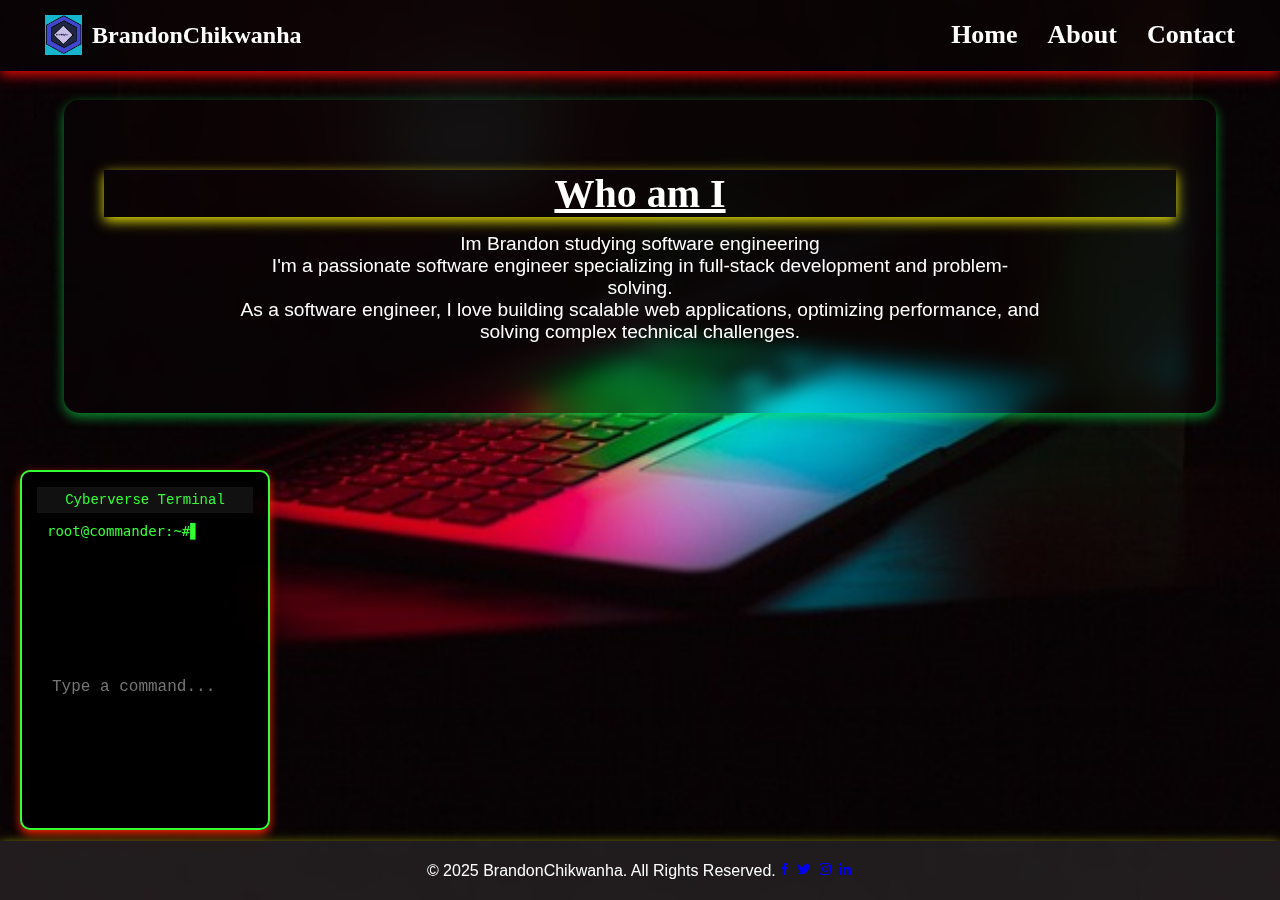
<file: index.html>
<!DOCTYPE html>
<html lang="en">
<head>
    <meta charset="UTF-8">
    <meta name="viewport" content="width=device-width, initial-scale=1.0">
    <title>brandon_chikwanha_portfolio_website</title>
    <link rel="stylesheet"href="index.css">
    <link href="https://unpkg.com/boxicons@2.1.4/css/boxicons.min.css" rel="stylesheet">
</head>
<body >

    <nav>
        <a href="logo.png" class="logo"><img src="logo.png" alt="Logo"> BrandonChikwanha</a>
        <div>
            <a href="index.html">Home</a>
            <a href="about.html">About</a>
            <a href="contact.html">Contact</a>
        </div>
    </nav>

     <div class="terminal-container">
        <div class="terminal-header">Cyberverse Terminal</div>
        <div class="terminal-body">
            <pre id="terminal-output">root@commander:~#</pre>
            <input type="text" id="terminal-input" placeholder="Type a command..." autofocus>
        </div>
    </div>

    <section id="contact">
        <!-- Hero Section -->
    <header class="hero">
        <h1>Who am I</h1>
        <p>Im Brandon studying software engineering</p>
        <p>I'm a passionate software engineer specializing in full-stack development and problem-solving.</p>
        <p>As a software engineer, I love building scalable web applications, optimizing performance, and solving complex technical challenges.</p>
    </header>
            </div>
        </section>
    </section>

    <!-- Footer -->
    <footer>
        <p>&copy; 2025 BrandonChikwanha. All Rights Reserved.</p>
        <div class="footer-social">
            <a href="#"><i class='bx bxl-facebook'></i></a>
            <a href="#"><i class='bx bxl-twitter'></i></a>
            <a href="#"><i class='bx bxl-instagram'></i></a>
            <a href="#"><i class='bx bxl-linkedin'></i></a>
          </div>
    </footer>
    <script src="script.js"></script>
    <script src="terminal.js"></script>
</body>
</html>
</file>
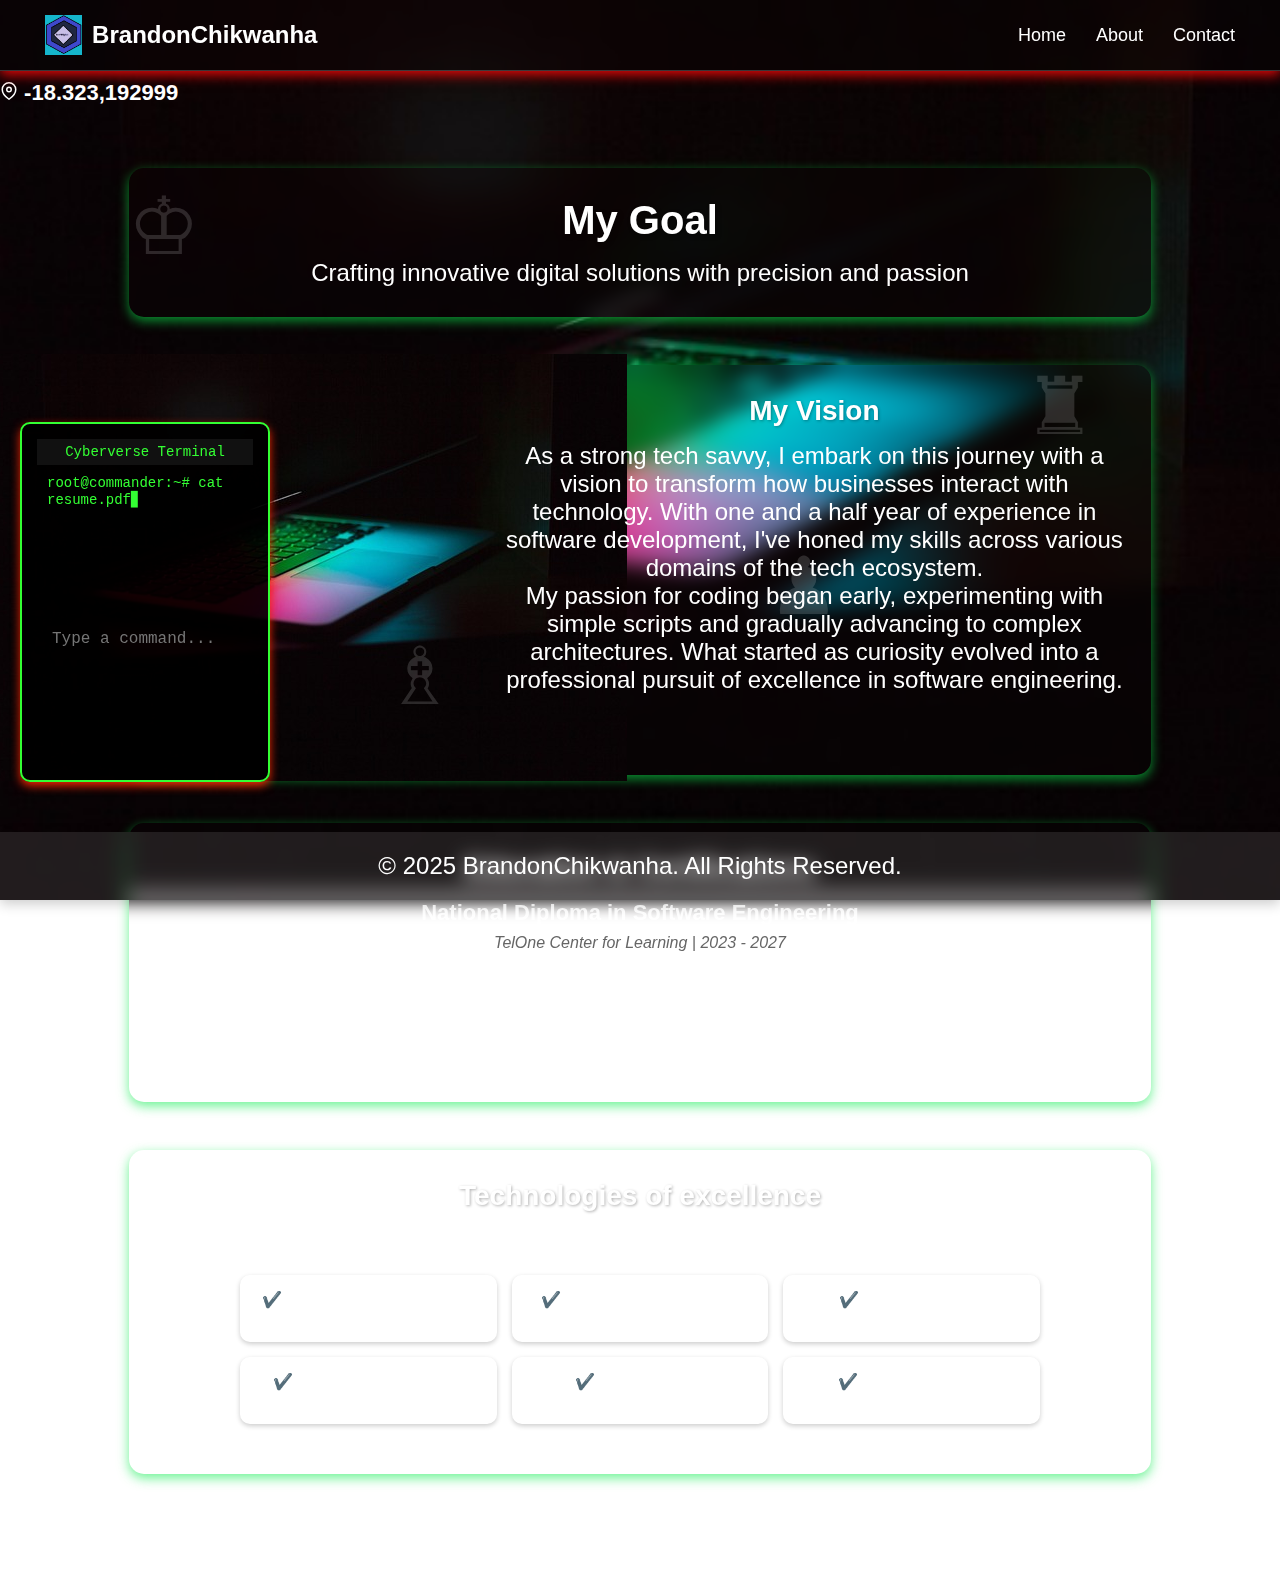
<file: about.html>
<!DOCTYPE html>
<html lang="en">
<head>
    <meta charset="UTF-8">
    <meta name="viewport" content="width=device-width, initial-scale=1.0">
    <title>About - BsoftDigital</title>
    <link rel="stylesheet" href="idex.css">
    <style>
        /* Additional styles for the about page */
        .about-container {
            max-width: 1200px;
            margin: 0 auto;
            padding: 2rem;
        }
        
        .about-hero {
            text-align: center;
            margin-bottom: 3rem;
        }
        
        .about-hero h1 {
            font-size: 2.5rem;
            margin-bottom: 1rem;
        }
        
        .profile-section {
            display: flex;
            flex-wrap: wrap;
            gap: 2rem;
            margin-bottom: 3rem;
        }
        
        .profile-image {
            flex: 1;
            min-width: 300px;
            background-color: #ee2222;
            border-radius: 8px;
            height: 350px;
            display: flex;
            align-items: center;
            justify-content: center;
        }
        
        .profile-info {
            flex: 2;
            min-width: 300px;
        }
        
        .mission-values {
            background-color: #5f3636;
            padding: 2rem;
            border-radius: 8px;
            margin-bottom: 3rem;
        }
        
        .experience-section, .education-section {
            margin-bottom: 3rem;
        }
        
        .experience-item, .education-item {
            margin-bottom: 1.5rem;
            padding-bottom: 1.5rem;
            border-bottom: 1px solid #770707;
        }
        
        .experience-item:last-child, .education-item:last-child {
            border-bottom: none;
        }
        
        .experience-item h3, .education-item h3 {
            margin-bottom: 0.5rem;
        }
        
        .experience-meta, .education-meta {
            color: #666;
            font-style: italic;
            margin-bottom: 1rem;
        }
        
        .terminal-container {
            margin-bottom: 3rem;
        }
    </style>
</head>
<body>
    <nav>
        <a href="index.html" class="logo"><img src="logo.png" alt="Logo"> BrandonChikwanha</a>
        <div>
            <a href="index.html">Home</a>
            <a href="about.html" class="active">About</a>
            <a href="contact.html">Contact</a>
        </div>
    </nav>
    
    <div class="terminal-container">
        <div class="terminal-header">Cyberverse Terminal</div>
        <div class="terminal-body">
            <pre id="terminal-output">root@commander:~# cat resume.pdf</pre>
            <input type="text" id="terminal-input" placeholder="Type a command..." autofocus>
        </div>
    </div>
</div>

<div class="contact-method">
    <h3>
        <svg xmlns="http://www.w3.org/2000/svg" width="18" height="18" viewBox="0 0 24 24" fill="none" stroke="currentColor" stroke-width="2" stroke-linecap="round" stroke-linejoin="round">
            <path d="M21 10c0 7-9 13-9 13s-9-6-9-13a9 9 0 0 1 18 0z"></path>
            <circle cx="12" cy="10" r="3"></circle>
        </svg>
        -18.323,192999
    </h3>
</div>

<div class="contact-method">
    
    <div class="about-container">
        <section class="about-hero">
            <h1>My Goal</h1>
            <p>Crafting innovative digital solutions with precision and passion </p>
        </section>
        
        <section class="profile-section">
            <div class="profile-image">
                <p><img src="8.jpg"></p>
            </div>
            <div class="profile-info">
                <h2>My Vision</h2>
                <p>As a strong tech savvy, I embark on this journey with a vision to transform how businesses interact with technology. With one and a half year of experience in software development, I've honed my skills across various domains of the tech ecosystem.</p>
                <p>My passion for coding began early, experimenting with simple scripts and gradually advancing to complex architectures. What started as curiosity evolved into a professional pursuit of excellence in software engineering.</p>
    
            </div>
        </section>
        
        <section class="education-section">
            <h2>Education & Certifications</h2>
            
            <div class="education-item">
                <h3>National Diploma in Software Engineering</h3>
                <div class="education-meta">TelOne Center for Learning | 2023 - 2027</div>
                <p>Specialized in software engineering with a focus on web technologies and database management.</p>
            </div>
            
            
        </section>
        
        <section class="tools-section">
            <h2>Technologies of excellence</h2>
            <p>Beyond the core technical skills mentioned on the homepage, I'm proficient with:</p>
            <ul class="skill-list">
                <li>✔️ JavaScript (Three js,React js Node.js)</li>
                <li>✔️ Html CSS and Bootstrap</li>
                <li>✔️ Python (Django,)</li>
                <li>✔️ Database Management (SQL, MongoDB)</li>
                <li>✔️ Git and GitHub</li>
                <li>✔️ Windows & Linux </li>
            </ul>
        </section>
    </div>
      <!-- Floating chess pieces -->
      <div class="floating-piece" style="top: 20%; left: 10%;">&#9812;</div> <!-- White King -->
      <div class="floating-piece" style="top: 40%; left: 80%; animation-delay: 2s;">&#9820;</div> <!-- Black Rook -->
      <div class="floating-piece" style="top: 70%; left: 30%; animation-delay: 4s;">&#9815;</div> <!-- White Knight -->
      <div class="floating-piece" style="top: 60%; left: 60%; animation-delay: 1s;">&#9823;</div> <!-- Black Pawn -->
    <!-- Footer -->
    <footer>
        <p>&copy; 2025 BrandonChikwanha. All Rights Reserved.</p>
        <div class="footer-social">
            <a href="#"><i class='bx bxl-facebook'></i></a>
            <a href="#"><i class='bx bxl-twitter'></i></a>
            <a href="#"><i class='bx bxl-instagram'></i></a>
            <a href="#"><i class='bx bxl-linkedin'></i></a>
          </div>
    </footer>
    
    <script src="script.js"></script>
    <script src="terminal.js"></script>
</body>
</html>
</file>
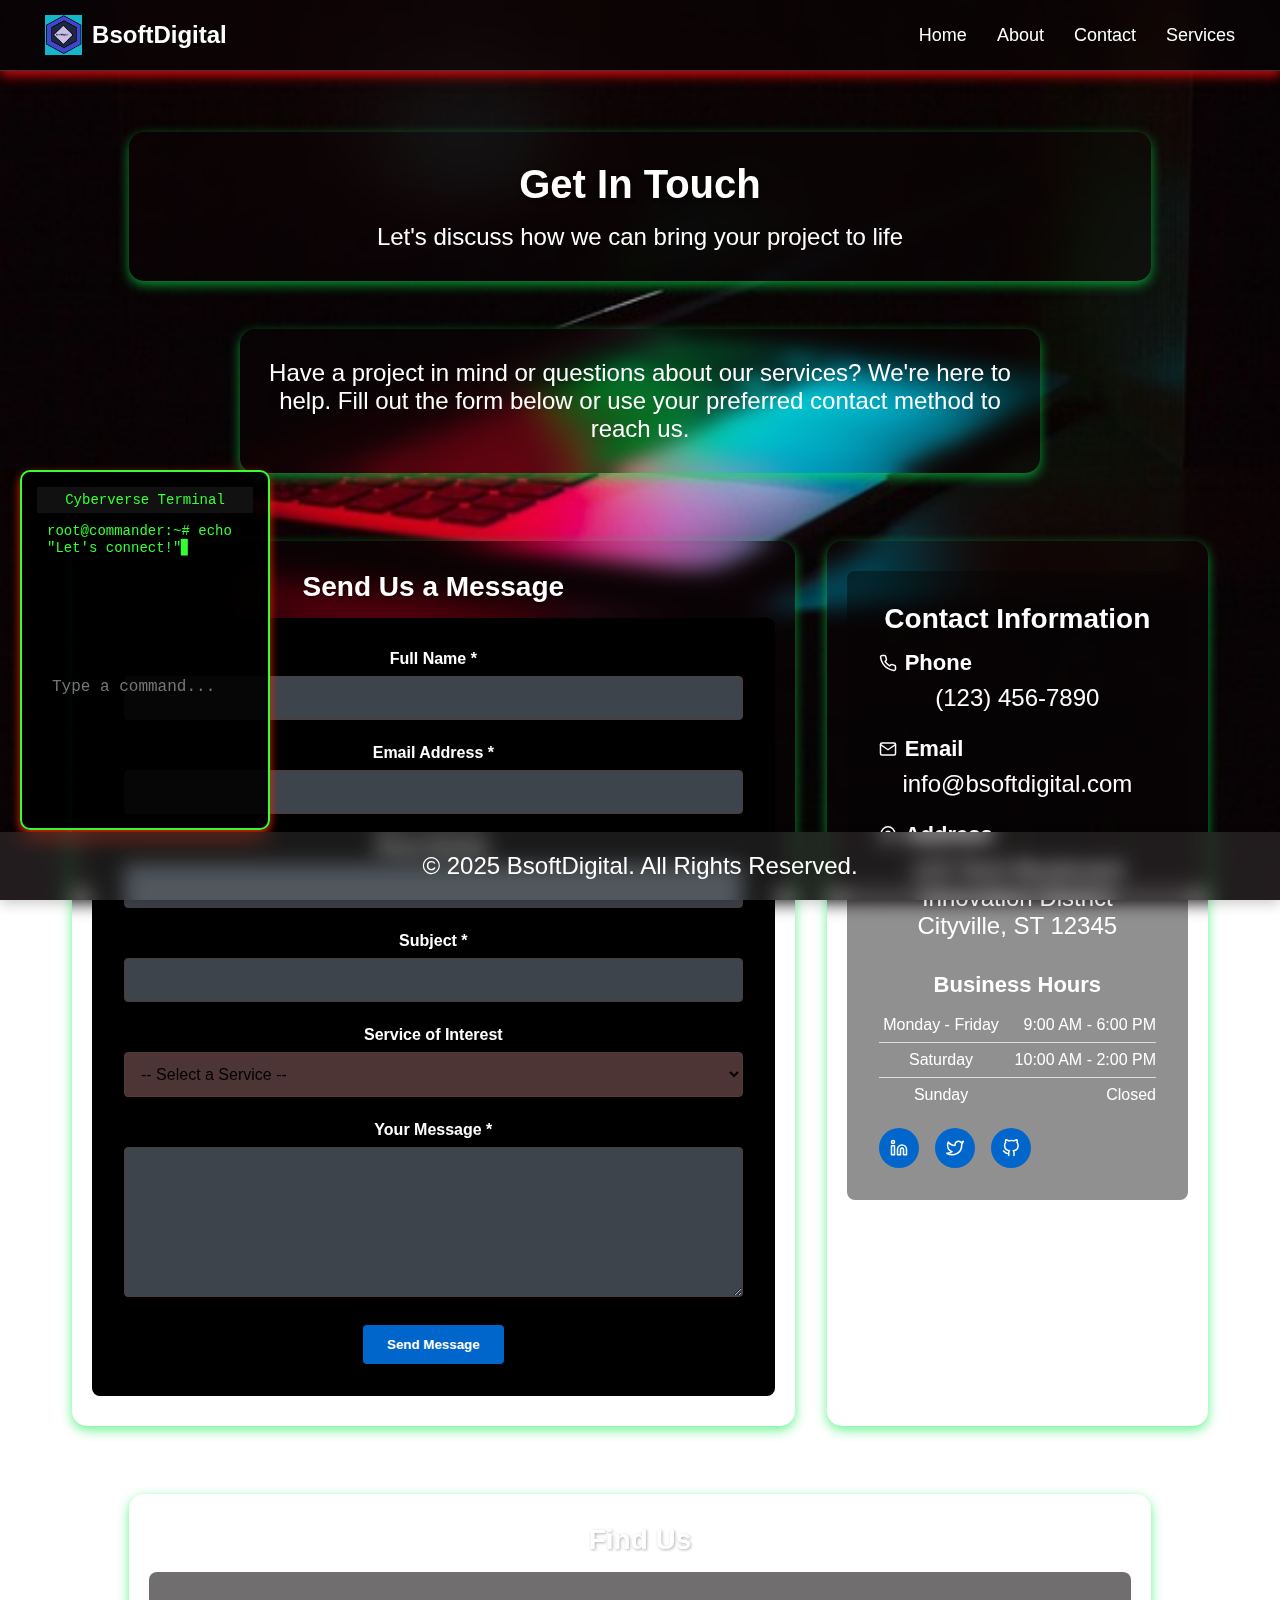
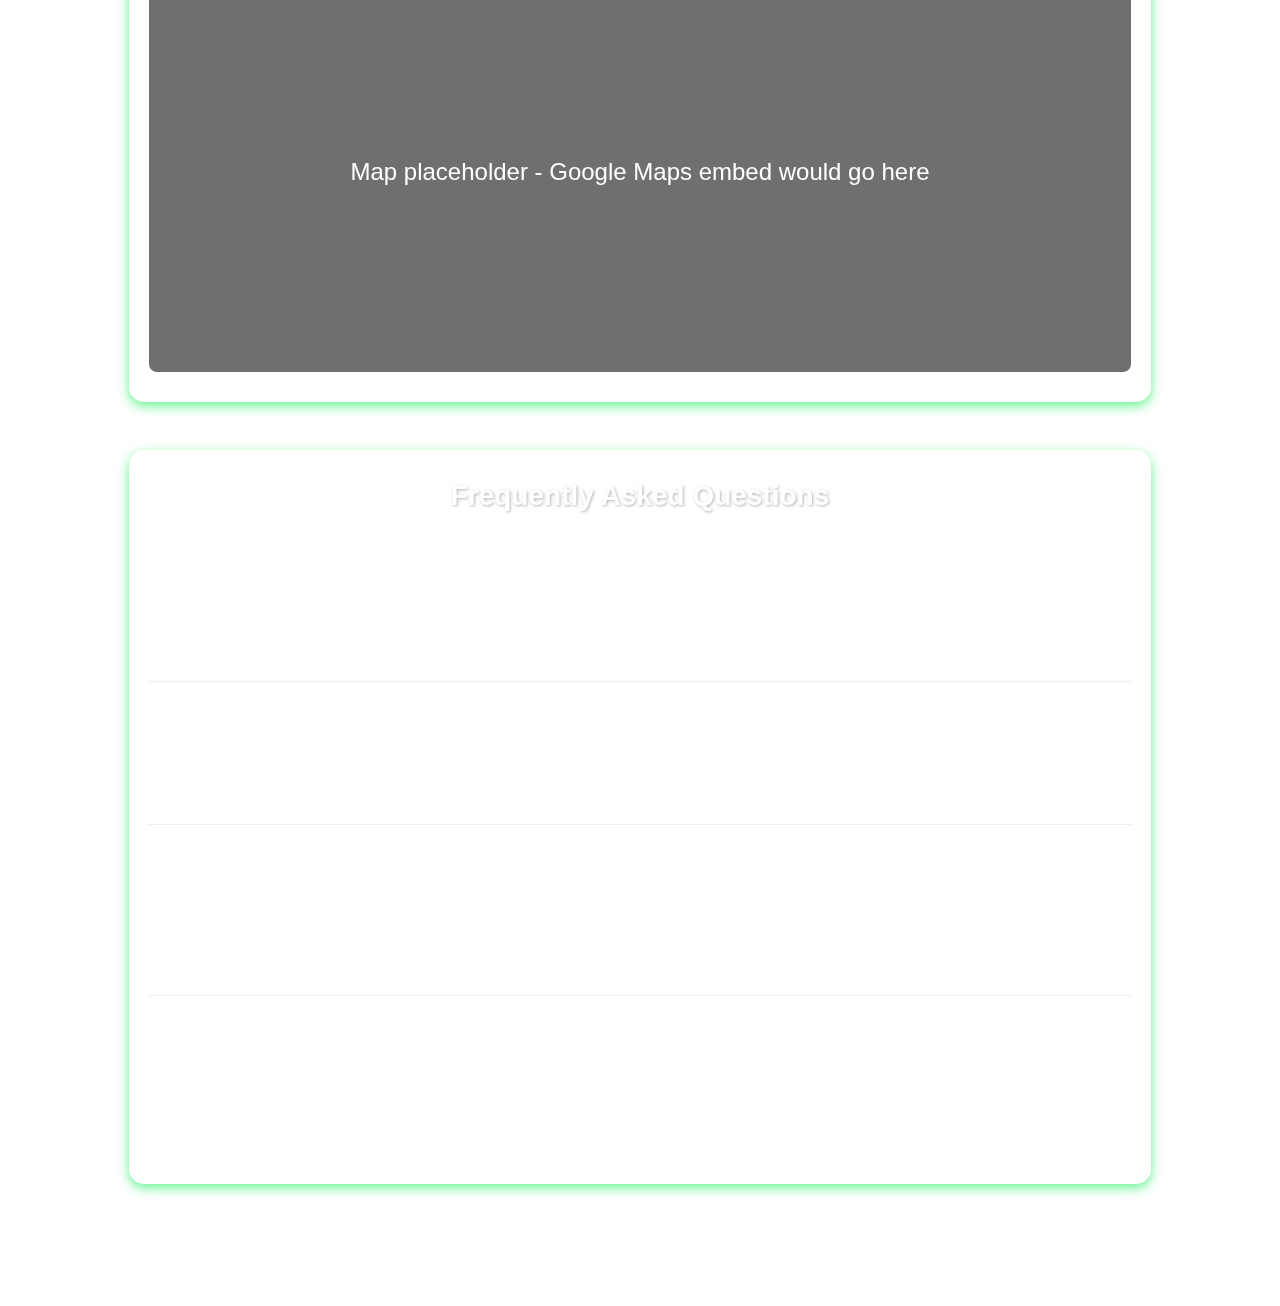
<file: contact.html>
<!DOCTYPE html>
<html lang="en">
<head>
    <meta charset="UTF-8">
    <meta name="viewport" content="width=device-width, initial-scale=1.0">
    <title>Contact - BsoftDigital</title>
    <link rel="stylesheet" href="idex.css">
    <style>
        /* Additional styles for the contact page */
        .contact-container {
            max-width: 1200px;
            margin: 0 auto;
            padding: 2rem;
        }
        
        .contact-hero {
            text-align: center;
            margin-bottom: 3rem;
        }
        
        .contact-hero h1 {
            font-size: 2.5rem;
            margin-bottom: 1rem;
        }
        
        .contact-intro {
            text-align: center;
            max-width: 800px;
            margin: 0 auto 3rem;
        }
        
        .contact-sections {
            display: flex;
            flex-wrap: wrap;
            gap: 2rem;
            margin-bottom: 3rem;
        }
        
        .contact-form-section {
            flex: 2;
            min-width: 300px;
        }
        
        .contact-info-section {
            flex: 1;
            min-width: 300px;
        }
        
        .contact-form {
            background-color: #000000;
            padding: 2rem;
            border-radius: 8px;
        }
        
        .form-group {
            margin-bottom: 1.5rem;
        }
        
        .form-group label {
            display: block;
            margin-bottom: 0.5rem;
            font-weight: bold;
        }
        
        .form-group input,
        .form-group textarea,
        .form-group select {
            background-color: #5f6974a4;
            width: 100%;
            padding: 0.75rem;
            border: 1px solid #4e3b3b;
            border-radius: 4px;
            font-family: inherit;
            font-size: inherit;
        }
        
        .form-group textarea {
            min-height: 150px;
            resize: vertical;
        }
        
        .form-group select {
            background-color: rgba(138, 94, 94, 0.562);
        }
        
        .submit-button {
            background-color: #0066cc;
            color: white;
            border: none;
            padding: 0.75rem 1.5rem;
            border-radius: 4px;
            font-weight: bold;
            cursor: pointer;
            transition: background-color 0.3s ease;
        }
        
        .submit-button:hover {
            background-color: #0052a3;
        }
        
        .contact-info {
            background-color: #07050571;
            padding: 2rem;
            border-radius: 8px;
        }
        
        .contact-method {
            margin-bottom: 1.5rem;
        }
        
        .contact-method h3 {
            margin-bottom: 0.5rem;
            display: flex;
            align-items: center;
        }
        
        .contact-method h3 svg {
            margin-right: 0.5rem;
        }
        
        .business-hours {
            margin-top: 2rem;
        }
        
        .hours-table {
            width: 100%;
            border-collapse: collapse;
            margin-top: 0.5rem;
        }
        
        .hours-table tr {
            border-bottom: 1px solid #ddd;
        }
        
        .hours-table tr:last-child {
            border-bottom: none;
        }
        
        .hours-table td {
            padding: 0.5rem 0;
        }
        
        .hours-table td:last-child {
            text-align: right;
        }
        
        .map-section {
            margin-top: 3rem;
        }
        
        .map-container {
            height: 400px;
            background-color: #383535b7;
            border-radius: 8px;
            margin-top: 1rem;
            display: flex;
            align-items: center;
            justify-content: center;
        }
        
        .faq-section {
            margin-top: 3rem;
        }
        
        .faq-item {
            margin-bottom: 1rem;
            border-bottom: 1px solid #eee;
            padding-bottom: 1rem;
        }
        
        .faq-item:last-child {
            border-bottom: none;
        }
        
        .faq-question {
            font-weight: bold;
            margin-bottom: 0.5rem;
        }
        
        .social-links {
            display: flex;
            gap: 1rem;
            margin-top: 1rem;
        }
        
        .social-link {
            display: inline-flex;
            align-items: center;
            justify-content: center;
            width: 40px;
            height: 40px;
            border-radius: 50%;
            background-color: #0066cc;
            color: white;
            text-decoration: none;
            transition: background-color 0.3s ease;
        }
        
        .social-link:hover {
            background-color: #0052a3;
        }
    </style>
</head>
<body>
    <nav>
        <a href="index.html" class="logo"><img src="logo.png" alt="Logo"> BsoftDigital</a>
        <div>
            <a href="index.html">Home</a>
            <a href="about.html">About</a>
            <a href="contact.html">Contact</a>
            <a href="services.html">Services</a>
        </div>
    </nav>
    
    <div class="terminal-container">
        <div class="terminal-header">Cyberverse Terminal</div>
        <div class="terminal-body">
            <pre id="terminal-output">root@commander:~# echo "Let's connect!"</pre>
            <input type="text" id="terminal-input" placeholder="Type a command..." autofocus>
        </div>
    </div>
    
    <div class="contact-container">
        <section class="contact-hero">
            <h1>Get In Touch</h1>
            <p>Let's discuss how we can bring your project to life</p>
        </section>
        
        <section class="contact-intro">
            <p>Have a project in mind or questions about our services? We're here to help. Fill out the form below or use your preferred contact method to reach us.</p>
        </section>
        
        <div class="contact-sections">
            <section class="contact-form-section">
                <h2>Send Us a Message</h2>
                <form class="contact-form" action="#" method="POST" id="contactForm">
                    <div class="form-group">
                        <label for="name">Full Name *</label>
                        <input type="text" id="name" name="name" required>
                    </div>
                    
                    <div class="form-group">
                        <label for="email">Email Address *</label>
                        <input type="email" id="email" name="email" required>
                    </div>
                    
                    <div class="form-group">
                        <label for="phone">Phone Number</label>
                        <input type="tel" id="phone" name="phone">
                    </div>
                    
                    <div class="form-group">
                        <label for="subject">Subject *</label>
                        <input type="text" id="subject" name="subject" required>
                    </div>
                    
                    <div class="form-group">
                        <label for="service">Service of Interest</label>
                        <select id="service" name="service">
                            <option value="">-- Select a Service --</option>
                            <option value="web-starter">Web Development - Starter Package</option>
                            <option value="web-business">Web Development - Business Package</option>
                            <option value="web-ecommerce">Web Development - E-Commerce Package</option>
                            <option value="custom-software">Custom Software Development</option>
                            <option value="mobile-app">Mobile Application Development</option>
                            <option value="consulting">Technical Consulting</option>
                            <option value="other">Other</option>
                        </select>
                    </div>
                    
                    <div class="form-group">
                        <label for="message">Your Message *</label>
                        <textarea id="message" name="message" required></textarea>
                    </div>
                    
                    <button type="submit" class="submit-button">Send Message</button>
                </form>
            </section>
            
            <section class="contact-info-section">
                <div class="contact-info">
                    <h2>Contact Information</h2>
                    
                    <div class="contact-method">
                        <h3>
                            <svg xmlns="http://www.w3.org/2000/svg" width="18" height="18" viewBox="0 0 24 24" fill="none" stroke="currentColor" stroke-width="2" stroke-linecap="round" stroke-linejoin="round">
                                <path d="M22 16.92v3a2 2 0 0 1-2.18 2 19.79 19.79 0 0 1-8.63-3.07 19.5 19.5 0 0 1-6-6 19.79 19.79 0 0 1-3.07-8.67A2 2 0 0 1 4.11 2h3a2 2 0 0 1 2 1.72 12.84 12.84 0 0 0 .7 2.81 2 2 0 0 1-.45 2.11L8.09 9.91a16 16 0 0 0 6 6l1.27-1.27a2 2 0 0 1 2.11-.45 12.84 12.84 0 0 0 2.81.7A2 2 0 0 1 22 16.92z"></path>
                            </svg>
                            Phone
                        </h3>
                        <p>(123) 456-7890</p>
                    </div>
                    
                    <div class="contact-method">
                        <h3>
                            <svg xmlns="http://www.w3.org/2000/svg" width="18" height="18" viewBox="0 0 24 24" fill="none" stroke="currentColor" stroke-width="2" stroke-linecap="round" stroke-linejoin="round">
                                <path d="M4 4h16c1.1 0 2 .9 2 2v12c0 1.1-.9 2-2 2H4c-1.1 0-2-.9-2-2V6c0-1.1.9-2 2-2z"></path>
                                <polyline points="22,6 12,13 2,6"></polyline>
                            </svg>
                            Email
                        </h3>
                        <p>info@bsoftdigital.com</p>
                    </div>
                    
                    <div class="contact-method">
                        <h3>
                            <svg xmlns="http://www.w3.org/2000/svg" width="18" height="18" viewBox="0 0 24 24" fill="none" stroke="currentColor" stroke-width="2" stroke-linecap="round" stroke-linejoin="round">
                                <path d="M21 10c0 7-9 13-9 13s-9-6-9-13a9 9 0 0 1 18 0z"></path>
                                <circle cx="12" cy="10" r="3"></circle>
                            </svg>
                            Address
                        </h3>
                        <p>123 Tech Boulevard<br>Innovation District<br>Cityville, ST 12345</p>
                    </div>
                    
                    <div class="business-hours">
                        <h3>Business Hours</h3>
                        <table class="hours-table">
                            <tr>
                                <td>Monday - Friday</td>
                                <td>9:00 AM - 6:00 PM</td>
                            </tr>
                            <tr>
                                <td>Saturday</td>
                                <td>10:00 AM - 2:00 PM</td>
                            </tr>
                            <tr>
                                <td>Sunday</td>
                                <td>Closed</td>
                            </tr>
                        </table>
                    </div>
                    
                    <div class="social-links">
                        <a href="#" class="social-link" aria-label="LinkedIn">
                            <svg xmlns="http://www.w3.org/2000/svg" width="18" height="18" viewBox="0 0 24 24" fill="none" stroke="currentColor" stroke-width="2" stroke-linecap="round" stroke-linejoin="round">
                                <path d="M16 8a6 6 0 0 1 6 6v7h-4v-7a2 2 0 0 0-2-2 2 2 0 0 0-2 2v7h-4v-7a6 6 0 0 1 6-6z"></path>
                                <rect x="2" y="9" width="4" height="12"></rect>
                                <circle cx="4" cy="4" r="2"></circle>
                            </svg>
                        </a>
                        <a href="#" class="social-link" aria-label="Twitter">
                            <svg xmlns="http://www.w3.org/2000/svg" width="18" height="18" viewBox="0 0 24 24" fill="none" stroke="currentColor" stroke-width="2" stroke-linecap="round" stroke-linejoin="round">
                                <path d="M23 3a10.9 10.9 0 0 1-3.14 1.53 4.48 4.48 0 0 0-7.86 3v1A10.66 10.66 0 0 1 3 4s-4 9 5 13a11.64 11.64 0 0 1-7 2c9 5 20 0 20-11.5a4.5 4.5 0 0 0-.08-.83A7.72 7.72 0 0 0 23 3z"></path>
                            </svg>
                        </a>
                        <a href="#" class="social-link" aria-label="GitHub">
                            <svg xmlns="http://www.w3.org/2000/svg" width="18" height="18" viewBox="0 0 24 24" fill="none" stroke="currentColor" stroke-width="2" stroke-linecap="round" stroke-linejoin="round">
                                <path d="M9 19c-5 1.5-5-2.5-7-3m14 6v-3.87a3.37 3.37 0 0 0-.94-2.61c3.14-.35 6.44-1.54 6.44-7A5.44 5.44 0 0 0 20 4.77 5.07 5.07 0 0 0 19.91 1S18.73.65 16 2.48a13.38 13.38 0 0 0-7 0C6.27.65 5.09 1 5.09 1A5.07 5.07 0 0 0 5 4.77a5.44 5.44 0 0 0-1.5 3.78c0 5.42 3.3 6.61 6.44 7A3.37 3.37 0 0 0 9 18.13V22"></path>
                            </svg>
                        </a>
                    </div>
                </div>
            </section>
        </div>
        
        <section class="map-section">
            <h2>Find Us</h2>
            <div class="map-container">
                <p>Map placeholder - Google Maps embed would go here</p>
            </div>
        </section>
        
        <section class="faq-section">
            <h2>Frequently Asked Questions</h2>
            
            <div class="faq-item">
                <div class="faq-question">How long does it typically take to complete a website?</div>
                <div class="faq-answer">
                    <p>Our development timeline varies based on project scope. Simple websites typically take 2-4 weeks, while more complex projects with custom functionality may require 6-12 weeks. During our initial consultation, we'll provide a more specific timeline based on your requirements.</p>
                </div>
            </div>
            
            <div class="faq-item">
                <div class="faq-question">Do you provide web hosting services?</div>
                <div class="faq-answer">
                    <p>Yes, we offer web hosting solutions tailored to your website's needs. Our hosting packages include regular maintenance, security updates, and technical support to ensure your site remains secure and performs optimally.</p>
                </div>
            </div>
            
            <div class="faq-item">
                <div class="faq-question">What information do you need to start a custom software project?</div>
                <div class="faq-answer">
                    <p>To get started, we need to understand your business goals, target users, functionality requirements, and any technical constraints. Our discovery process will help identify these elements, but coming prepared with a general idea of your objectives will help streamline the initial consultation.</p>
                </div>
            </div>
            
            <div class="faq-item">
                <div class="faq-question">Do you offer maintenance and support after project completion?</div>
                <div class="faq-answer">
                    <p>Absolutely! We offer various support and maintenance packages to keep your website or software application running smoothly. These can include regular updates, security monitoring, performance optimization, and technical support for any issues that arise.</p>
                </div>
            </div>
        </section>
    </div>
    
    <!-- Footer -->
    <footer>
        <p>&copy; 2025 BsoftDigital. All Rights Reserved.</p>
    </footer>
    
    <script src="script.js"></script>
    <script src="terminal.js"></script>
    <script>
        // Simple form validation and handling
        document.getElementById('contactForm').addEventListener('submit', function(e) {
            e.preventDefault();
            // In a real implementation, you would send the form data to a server
            alert('Thank you for your message! We\'ll get back to you shortly.');
            this.reset();
        });
    </script>
</body>
</html>
</file>
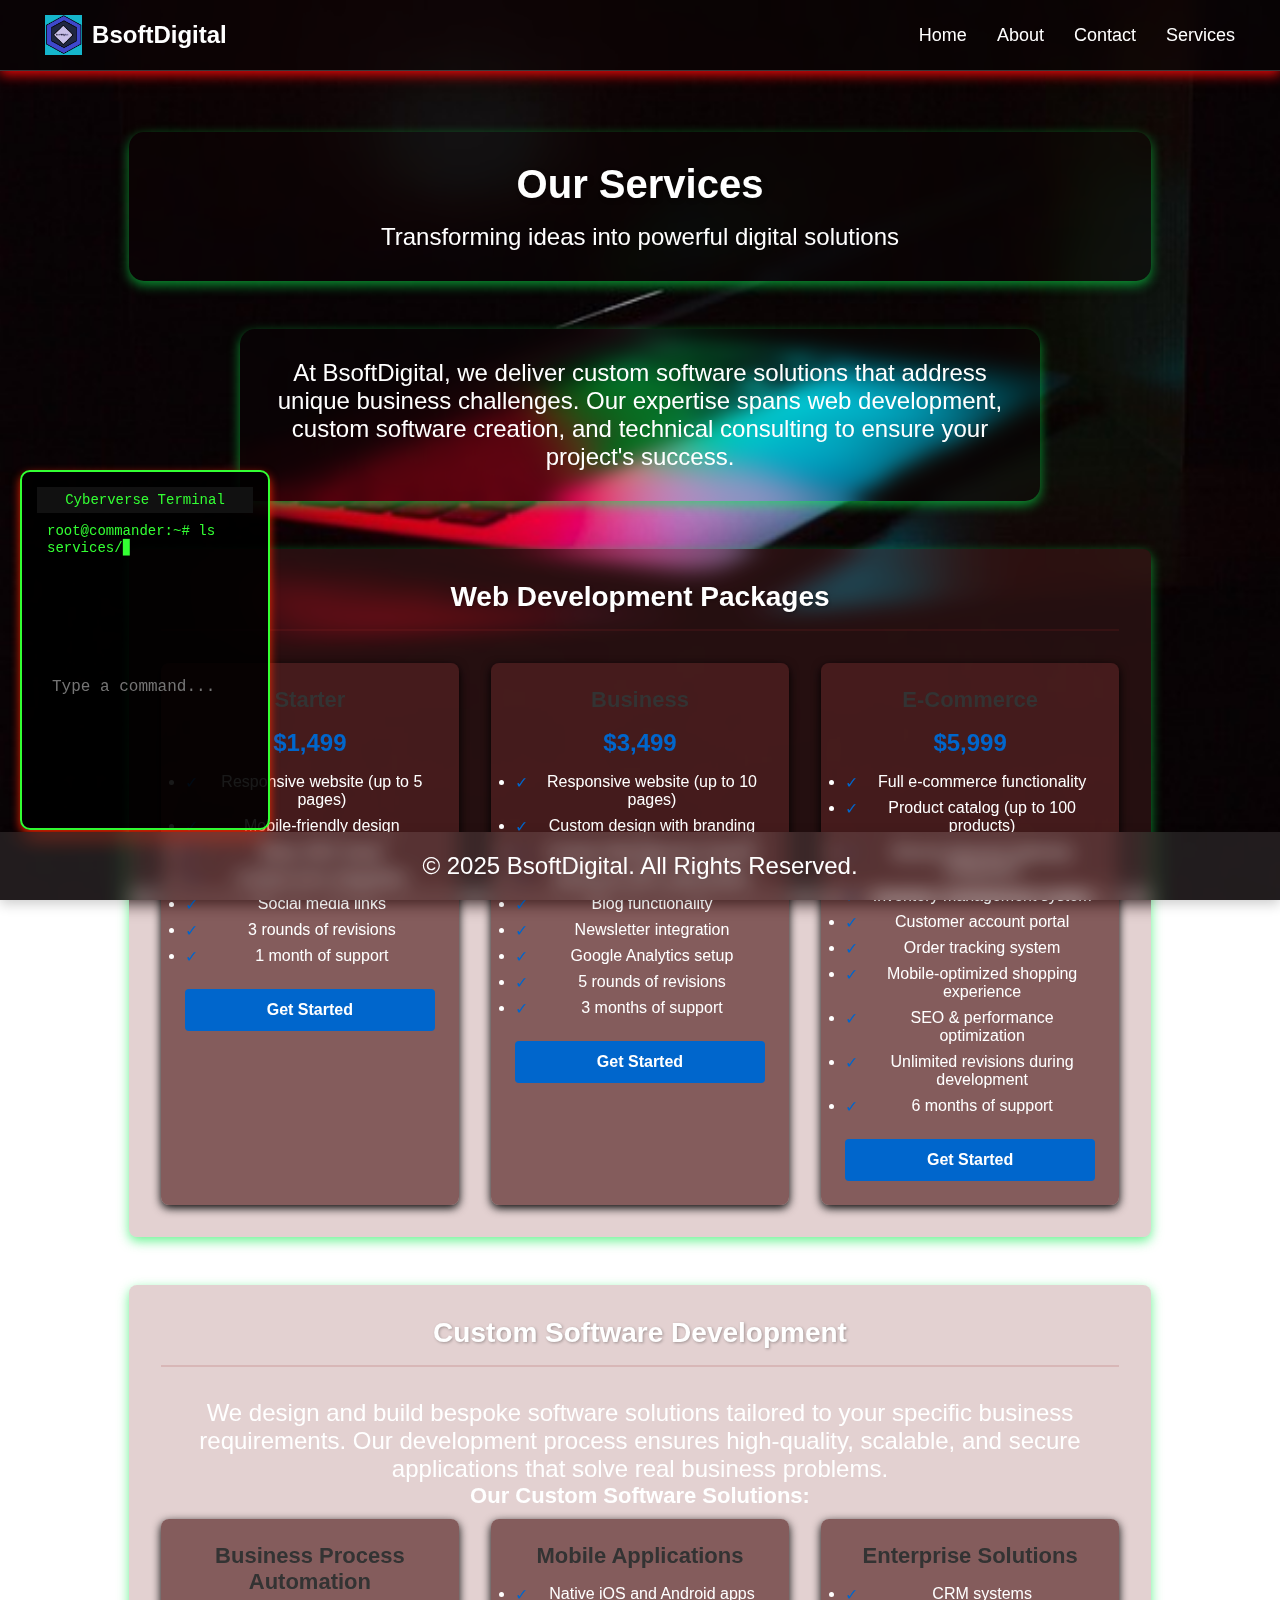
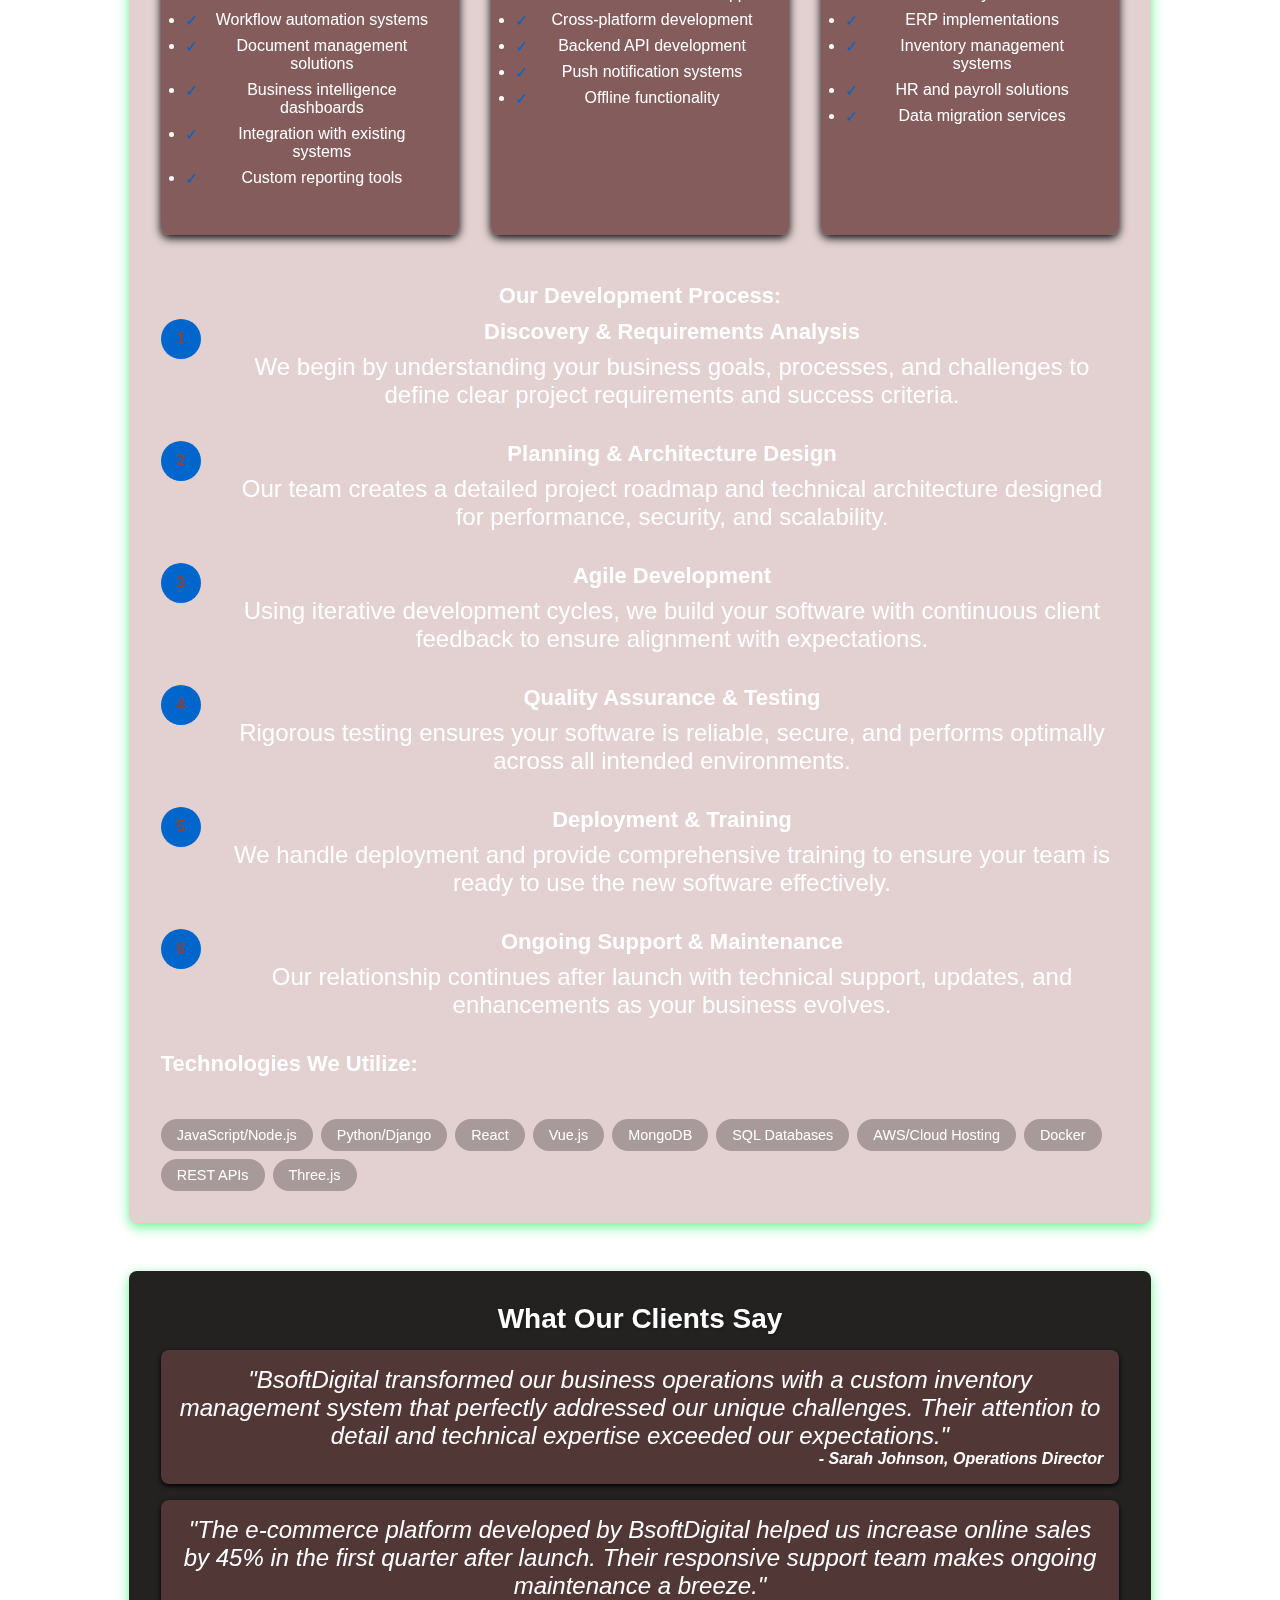
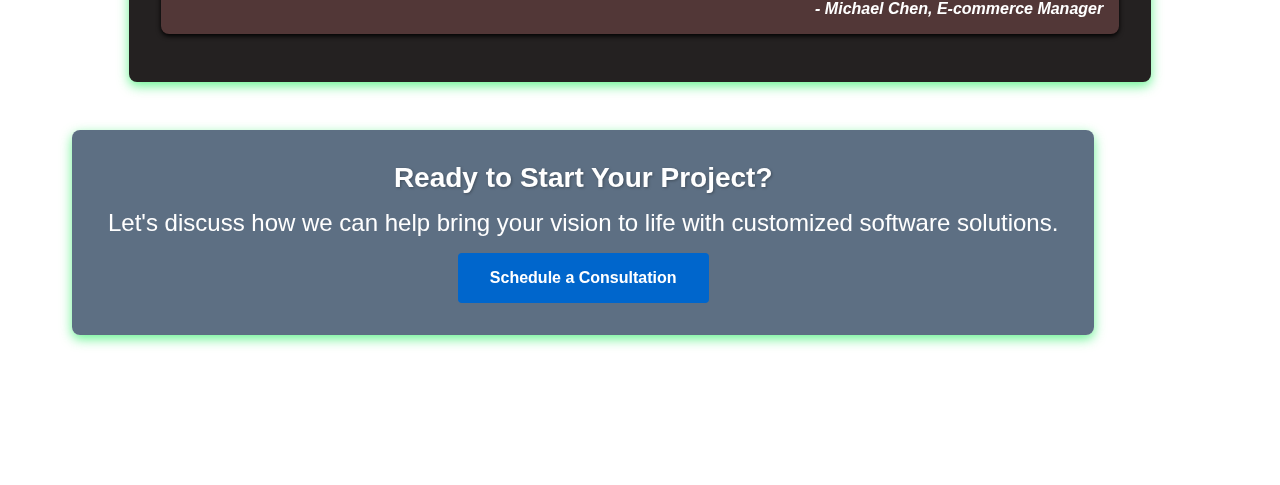
<file: services.html>
<!DOCTYPE html>
<html lang="en">
<head>
    <meta charset="UTF-8">
    <meta name="viewport" content="width=device-width, initial-scale=1.0">
    <title>Services - BsoftDigital</title>
    <link rel="stylesheet" href="idex.css">
    <style>
        /* Additional styles for the services page */
        .services-container {
            max-width: 1200px;
            margin: 0 auto;
            padding: 2rem;
        }
        
        .services-hero {
            text-align: center;
            margin-bottom: 3rem;
        }
        
        .services-hero h1 {
            font-size: 2.5rem;
            margin-bottom: 1rem;
        }
        
        .service-intro {
            text-align: center;
            max-width: 800px;
            margin: 0 auto 3rem;
        }
        
        .services-grid {
            display: flex;
            flex-wrap: wrap;
            gap: 2rem;
            margin-bottom: 3rem;
        }
        
        .service-category {
            background-color: #8539393b;
            border-radius: 8px;
            padding: 2rem;
            margin-bottom: 3rem;
        }
        
        .service-category h2 {
            text-align: center;
            margin-bottom: 2rem;
            padding-bottom: 1rem;
            border-bottom: 2px solid #992c2c28;
        }
        
        .packages {
            display: flex;
            flex-wrap: wrap;
            gap: 2rem;
            justify-content: center;
        }
        
        .package {
            flex: 1;
            min-width: 280px;
            max-width: 350px;
            background-color: rgba(85, 34, 34, 0.671);
            border-radius: 8px;
            box-shadow: 0 3px 10px rgb(0, 0, 0);
            padding: 1.5rem;
            transition: transform 0.3s ease, box-shadow 0.3s ease;
        }
        
        .package:hover {
            transform: translateY(-5px);
            box-shadow: 0 5px 15px rgba(0, 0, 0, 0.15);
        }
        
        .package h3 {
            text-align: center;
            margin-bottom: 1rem;
            color: #333;
        }
        
        .package .price {
            text-align: center;
            font-size: 1.5rem;
            font-weight: bold;
            margin-bottom: 1rem;
            color: #0066cc;
        }
        
        .package .features {
            margin-bottom: 1.5rem;
        }
        
        .package .features li {
            margin-bottom: 0.5rem;
            padding-left: 1.5rem;
            position: relative;
        }
        
        .package .features li:before {
            content: "✓";
            position: absolute;
            left: 0;
            color: #0066cc;
        }
        
        .package .cta {
            display: block;
            text-align: center;
            background-color: #0066cc;
            color: white;
            padding: 0.75rem;
            border-radius: 4px;
            text-decoration: none;
            font-weight: bold;
            transition: background-color 0.3s ease;
        }
        
        .package .cta:hover {
            background-color: #0052a3;
        }
        
        .process-steps {
            margin-top: 3rem;
        }
        
        .process-step {
            display: flex;
            align-items: flex-start;
            margin-bottom: 2rem;
        }
        
        .step-number {
            background-color: #0066cc;
            color: rgb(128, 69, 69);
            width: 40px;
            height: 40px;
            border-radius: 50%;
            display: flex;
            align-items: center;
            justify-content: center;
            font-weight: bold;
            margin-right: 1.5rem;
            flex-shrink: 0;
        }
        
        .step-content {
            flex-grow: 1;
        }
        
        .step-content h3 {
            margin-bottom: 0.5rem;
        }
        
        .technologies {
            display: flex;
            flex-wrap: wrap;
            gap: 1rem;
            margin-top: 1rem;
        }
        
        .tech-tag {
            background-color: #1b16164b;
            padding: 0.5rem 1rem;
            border-radius: 20px;
            font-size: 0.9rem;
        }
        
        .testimonials {
            margin-top: 3rem;
            padding: 2rem;
            background-color: #242121;
            border-radius: 8px;
        }
        
        .testimonial {
            font-style: italic;
            margin-bottom: 1rem;
            padding: 1rem;
            background-color: rgb(82, 55, 55);
            border-radius: 8px;
            box-shadow: 0 2px 5px rgb(0, 0, 0);
        }
        
        .testimonial-author {
            font-weight: bold;
            text-align: right;
        }
        
        .cta-section {
            text-align: center;
            margin: 3rem 0;
            padding: 2rem;
            background-color: #344a63cb;
            border-radius: 8px;
        }
        
        .cta-button {
            display: inline-block;
            background-color: #0066cc;
            color: white;
            padding: 1rem 2rem;
            border-radius: 4px;
            text-decoration: none;
            font-weight: bold;
            margin-top: 1rem;
            transition: background-color 0.3s ease;
        }
        
        .cta-button:hover {
            background-color: #0052a3;
        }
    </style>
</head>
<body>
    <nav>
        <a href="index.html" class="logo"><img src="logo.png" alt="Logo"> BsoftDigital</a>
        <div>
            <a href="index.html">Home</a>
            <a href="about.html">About</a>
            <a href="contact.html">Contact</a>
            <a href="service.html">Services</a>
        </div>
    </nav>
    
    <div class="terminal-container">
        <div class="terminal-header">Cyberverse Terminal</div>
        <div class="terminal-body">
            <pre id="terminal-output">root@commander:~# ls services/</pre>
            <input type="text" id="terminal-input" placeholder="Type a command..." autofocus>
        </div>
    </div>
    
    <div class="services-container">
        <section class="services-hero">
            <h1>Our Services</h1>
            <p>Transforming ideas into powerful digital solutions</p>
        </section>
        
        <section class="service-intro">
            <p>At BsoftDigital, we deliver custom software solutions that address unique business challenges. Our expertise spans web development, custom software creation, and technical consulting to ensure your project's success.</p>
        </section>
        
        <section class="service-category">
            <h2>Web Development Packages</h2>
            <div class="packages">
                <div class="package">
                    <h3>Starter</h3>
                    <div class="price">$1,499</div>
                    <ul class="features">
                        <li>Responsive website (up to 5 pages)</li>
                        <li>Mobile-friendly design</li>
                        <li>Basic SEO setup</li>
                        <li>Contact form integration</li>
                        <li>Social media links</li>
                        <li>3 rounds of revisions</li>
                        <li>1 month of support</li>
                    </ul>
                    <a href="contact.html" class="cta">Get Started</a>
                </div>
                
                <div class="package">
                    <h3>Business</h3>
                    <div class="price">$3,499</div>
                    <ul class="features">
                        <li>Responsive website (up to 10 pages)</li>
                        <li>Custom design with branding</li>
                        <li>Content Management System</li>
                        <li>Advanced SEO optimization</li>
                        <li>Blog functionality</li>
                        <li>Newsletter integration</li>
                        <li>Google Analytics setup</li>
                        <li>5 rounds of revisions</li>
                        <li>3 months of support</li>
                    </ul>
                    <a href="contact.html" class="cta">Get Started</a>
                </div>
                
                <div class="package">
                    <h3>E-Commerce</h3>
                    <div class="price">$5,999</div>
                    <ul class="features">
                        <li>Full e-commerce functionality</li>
                        <li>Product catalog (up to 100 products)</li>
                        <li>Secure payment gateway integration</li>
                        <li>Inventory management system</li>
                        <li>Customer account portal</li>
                        <li>Order tracking system</li>
                        <li>Mobile-optimized shopping experience</li>
                        <li>SEO & performance optimization</li>
                        <li>Unlimited revisions during development</li>
                        <li>6 months of support</li>
                    </ul>
                    <a href="contact.html" class="cta">Get Started</a>
                </div>
            </div>
        </section>
        
        <section class="service-category">
            <h2>Custom Software Development</h2>
            <p>We design and build bespoke software solutions tailored to your specific business requirements. Our development process ensures high-quality, scalable, and secure applications that solve real business problems.</p>
            
            <h3>Our Custom Software Solutions:</h3>
            <div class="services-grid">
                <div class="package">
                    <h3>Business Process Automation</h3>
                    <ul class="features">
                        <li>Workflow automation systems</li>
                        <li>Document management solutions</li>
                        <li>Business intelligence dashboards</li>
                        <li>Integration with existing systems</li>
                        <li>Custom reporting tools</li>
                    </ul>
                </div>
                
                <div class="package">
                    <h3>Mobile Applications</h3>
                    <ul class="features">
                        <li>Native iOS and Android apps</li>
                        <li>Cross-platform development</li>
                        <li>Backend API development</li>
                        <li>Push notification systems</li>
                        <li>Offline functionality</li>
                    </ul>
                </div>
                
                <div class="package">
                    <h3>Enterprise Solutions</h3>
                    <ul class="features">
                        <li>CRM systems</li>
                        <li>ERP implementations</li>
                        <li>Inventory management systems</li>
                        <li>HR and payroll solutions</li>
                        <li>Data migration services</li>
                    </ul>
                </div>
            </div>
            
            <div class="process-steps">
                <h3>Our Development Process:</h3>
                
                <div class="process-step">
                    <div class="step-number">1</div>
                    <div class="step-content">
                        <h3>Discovery & Requirements Analysis</h3>
                        <p>We begin by understanding your business goals, processes, and challenges to define clear project requirements and success criteria.</p>
                    </div>
                </div>
                
                <div class="process-step">
                    <div class="step-number">2</div>
                    <div class="step-content">
                        <h3>Planning & Architecture Design</h3>
                        <p>Our team creates a detailed project roadmap and technical architecture designed for performance, security, and scalability.</p>
                    </div>
                </div>
                
                <div class="process-step">
                    <div class="step-number">3</div>
                    <div class="step-content">
                        <h3>Agile Development</h3>
                        <p>Using iterative development cycles, we build your software with continuous client feedback to ensure alignment with expectations.</p>
                    </div>
                </div>
                
                <div class="process-step">
                    <div class="step-number">4</div>
                    <div class="step-content">
                        <h3>Quality Assurance & Testing</h3>
                        <p>Rigorous testing ensures your software is reliable, secure, and performs optimally across all intended environments.</p>
                    </div>
                </div>
                
                <div class="process-step">
                    <div class="step-number">5</div>
                    <div class="step-content">
                        <h3>Deployment & Training</h3>
                        <p>We handle deployment and provide comprehensive training to ensure your team is ready to use the new software effectively.</p>
                    </div>
                </div>
                
                <div class="process-step">
                    <div class="step-number">6</div>
                    <div class="step-content">
                        <h3>Ongoing Support & Maintenance</h3>
                        <p>Our relationship continues after launch with technical support, updates, and enhancements as your business evolves.</p>
                    </div>
                </div>
            </div>
            
            <div class="technologies">
                <h3>Technologies We Utilize:</h3>
                <div style="display: flex; flex-wrap: wrap; gap: 0.5rem; margin-top: 1rem;">
                    <span class="tech-tag">JavaScript/Node.js</span>
                    <span class="tech-tag">Python/Django</span>
                    <span class="tech-tag">React</span>
                    <span class="tech-tag">Vue.js</span>
                    <span class="tech-tag">MongoDB</span>
                    <span class="tech-tag">SQL Databases</span>
                    <span class="tech-tag">AWS/Cloud Hosting</span>
                    <span class="tech-tag">Docker</span>
                    <span class="tech-tag">REST APIs</span>
                    <span class="tech-tag">Three.js</span>
                </div>
            </div>
        </section>
        
        <section class="testimonials">
            <h2>What Our Clients Say</h2>
            
            <div class="testimonial">
                <p>"BsoftDigital transformed our business operations with a custom inventory management system that perfectly addressed our unique challenges. Their attention to detail and technical expertise exceeded our expectations."</p>
                <div class="testimonial-author">- Sarah Johnson, Operations Director</div>
            </div>
            
            <div class="testimonial">
                <p>"The e-commerce platform developed by BsoftDigital helped us increase online sales by 45% in the first quarter after launch. Their responsive support team makes ongoing maintenance a breeze."</p>
                <div class="testimonial-author">- Michael Chen, E-commerce Manager</div>
            </div>
        </section>
        
        <section class="cta-section">
            <h2>Ready to Start Your Project?</h2>
            <p>Let's discuss how we can help bring your vision to life with customized software solutions.</p>
            <a href="contact.html" class="cta-button">Schedule a Consultation</a>
        </section>
    </div>
    
    <!-- Footer -->
    <footer>
        <p>&copy; 2025 BsoftDigital. All Rights Reserved.</p>
    </footer>
    
    <script src="script.js"></script>
    <script src="terminal.js"></script>
</body>
</html>
</file>
<file: index.css>
/* General reset and styling */
* {
    margin: 0;
    padding: 0;
    box-sizing: border-box;
}

body {
    font-family: 'Segoe UI', Tahoma, Geneva, Verdana, sans-serif;
    background-image: url('8.jpg');
    background-size: cover;
    background-attachment: fixed;
    color: #fff;
    padding-top: 80px; /* Space for fixed navbar */
    padding-bottom: 70px; /* Space for fixed footer */
}

/* Navbar styling */
nav {
    width: 100%;
    background: rgba(0, 0, 0, 0); /* Transparency for glassmorphism */
    backdrop-filter: blur(10px); /* Frosted glass effect */
    padding: 15px 30px;
    box-shadow: 0 4px 12px rgba(235, 9, 9, 0.973);
    position: fixed;
    top: 0;
    left: 0;
    z-index: 1000;
    display: flex;
    justify-content: space-between;
    align-items: center;
    border-bottom: 1px solid rgba(255, 255, 255, 0);
}

nav .logo {
    color: #fff;
    font-size: 24px;
    font-weight: bold;
    text-decoration: none;
    display: flex;
    align-items: center;
}

nav .logo img {
    height: 40px; /* You can adjust the logo size */
    margin-right: 10px;
}

nav div {
    display: flex;
    align-items: center;
}

nav a {
    color: #fff;
    text-decoration: wavy;
    font-size: 26px;
    font-weight: bold;
    font-family: 'Segoe UI';
    margin: 0 15px;
    transition: color 0.3s ease;
}

nav a:hover {
    color: #36be91;
}

h1 {
    font-size: 32px;
    text-decoration: underline;
    font-family: 'Franklin Gothic Medium';
    margin-bottom: 20px;
    color: #fff;
    text-shadow: gold;
    box-shadow: 0 4px 12px rgba(235, 231, 9, 0.973);
}
h1:hover{
    color: gold;
    transition: color 0.9s ease;
}

/* Footer styling */
footer {
    width: 100%;
    padding: 20px 0;
    background: rgba(255, 255, 255, 0.1); /* Transparency for glassmorphism */
    backdrop-filter: blur(10px);
    box-shadow: 0 4px 12px rgb(209, 212, 12);
    position: fixed;
    bottom: 0;
    left: 0;
    display: flex;
    justify-content: center;
    align-items: center;
    color: #fff;
    font-size: 16px;
    text-align: center;
    z-index: 900;
}

/* Main content sections */
section {
    position: relative;
    margin-top: 20px;
    padding: 30px 20px;
    text-align: center;
    background: rgba(255, 255, 255, 0);
    backdrop-filter: blur(10px);
    border-radius: 15px;
    margin: 20px auto;
    width: 90%;
    box-shadow: 0 4px 12px rgba(9, 235, 77, 0.61);
    transition: transform 0.9s;
}

/* Hero section */
.hero {
    padding: 40px 20px;
    text-align: center;
}

.hero h1 {
    font-size: 2.5rem;
    margin-bottom: 1rem;
}

.hero p {
    font-size: 1.2rem;
    max-width: 800px;
    margin: 0 auto;
}



/* Terminal styling */
.terminal-container {
    position: fixed;
    bottom: 70px;
    left: 20px;
    width: 90%;
    max-width: 250px;
    background: rgba(0, 0, 0, 0.9);
    color: #33ff33;
    padding: 15px;
    border-radius: 10px;
    font-family: "Courier New", monospace;
    box-shadow: 0 4px 10px rgba(255, 38, 0, 0.945);
    border: 2px solid #33ff33;
    z-index: 10;
    /* Added for auto-hide functionality */
    opacity: 1;
    visibility: visible;
    transition: opacity 0.5s ease, transform 0.9s ease, visibility 0.1s ease;
}

/* We don't need these class-based styles as we're using inline styles in JS */
/* for better compatibility with the existing HTML structure */

/* Terminal Header */
.terminal-header {
    background: #111;
    padding: 5px;
    font-size: 14px;
    text-align: center;
}

/* Terminal Body */
.terminal-body {
    padding: 10px;
}

/* Terminal Input */
#terminal-output {
    min-height: 150px;
    white-space: pre-wrap;
    word-wrap: break-word;
    font-size: 14px;
}

#terminal-input {
    width: 100%;
    background: transparent;
    border: none;
    color: #33ff33;
    font-size: 16px;
    padding: 5px;
    outline: none;
    font-family: "Courier New", monospace;
}

/* Responsive design */
@media (max-width: 768px) {
    /* Adjust navbar for mobile */
    nav {
        flex-direction: column;
        padding: 10px 15px;
    }
    
    nav .logo {
        margin-bottom: 10px;
    }
    
    nav div {
        width: 100%;
        justify-content: space-around;
        flex-wrap: wrap;
    }
    
    nav a {
        margin: 5px;
        font-size: 16px;
    }
    
    /* Adjust body padding for mobile */
    body {
        padding-top: 120px; /* Increased for stacked navbar */
    }
    
    /* Adjust section padding */
    section {
        padding: 20px 15px;
        width: 95%;
        margin: 15px auto;
    }
    
    /* Adjust headings for mobile */
    h1 {
        font-size: 28px;
    }
    
    h2 {
        font-size: 24px;
    }
    
    h3 {
        font-size: 20px;
    }
    
    /* Adjust skills grid for mobile */
    .skill-list {
        grid-template-columns: 1fr;
    }
    
    /* Adjust terminal for mobile */
    .terminal-container {
        max-width: 200px;
        left: 10px;
        bottom: 80px;
    }
    
    #terminal-output {
        min-height: 120px;
        font-size: 12px;
    }
    
    #terminal-input {
        font-size: 14px;
    }
}

/* Small mobile (under 480px) */
@media (max-width: 480px) {
    /* Further adjustments for very small screens */
    body {
        padding-top: 140px; /* Even more space for stacked navbar */
    }
    
    nav .logo {
        font-size: 20px;
    }
    
    nav .logo img {
        height: 30px;
    }
    
    nav a {
        font-size: 14px;
        margin: 3px;
    }
    
    /* Move terminal to bottom center on very small screens */
    .terminal-container {
        left: 50%;
        transform: translateX(-50%);
        bottom: 80px;
        width: 90%;
        max-width: none;
    }
    
    /* Terminal positioning is handled in JavaScript for mobile */
    
    .hero h1 {
        font-size: 1.8rem;
    }
    
    .hero p {
        font-size: 1rem;
    }
    
    /* Ensure footer stays compact */
    footer {
        padding: 15px 0;
        font-size: 14px;
    }
}

/* Landscape orientation */
@media (max-height: 500px) and (orientation: landscape) {
    /* Optimize for landscape mode on mobile */
    body {
        padding-top: 60px;
    }
    
    nav {
        flex-direction: row;
        padding: 8px 15px;
    }
    
    nav .logo {
        margin-bottom: 0;
    }
    
    /* Make terminal smaller in landscape */
    .terminal-container {
        max-width: 180px;
        max-height: 200px;
        bottom: 60px;
    }
    
    #terminal-output {
        min-height: 80px;
    }
    
    /* Button positioning is handled in JavaScript */
    
    /* Reduce section padding in landscape */
    section {
        padding: 15px 10px;
        margin: 10px auto;
    }
    
    /* Compact footer in landscape */
    footer {
        padding: 10px 0;
    }
}
</file>
<file: idex.css>
/* General reset and styling */
* {
    margin: 0;
    padding: 0;
    box-sizing: border-box;
}

body {
    font-family: 'Segoe UI', Tahoma, Geneva, Verdana, sans-serif;
    background-image: url('8.jpg');
    background-size: cover;
    background-attachment: fixed;
    color: #fff;
    padding-top: 80px; /* Space for fixed navbar */
    padding-bottom: 70px; /* Space for fixed footer */
}

/* Navbar styling */
nav {
    width: 100%;
    background: rgba(0, 0, 0, 0); /* Transparency for glassmorphism */
    backdrop-filter: blur(10px); /* Frosted glass effect */
    padding: 15px 30px;
    box-shadow: 0 4px 12px rgba(235, 9, 9, 0.973);
    position: fixed;
    top: 0;
    left: 0;
    z-index: 1000;
    display: flex;
    justify-content: space-between;
    align-items: center;
    border-bottom: 1px solid rgba(255, 255, 255, 0.2);
}

nav .logo {
    color: #fff;
    font-size: 24px;
    font-weight: bold;
    text-decoration: none;
    display: flex;
    align-items: center;
}

nav .logo img {
    height: 40px; /* You can adjust the logo size */
    margin-right: 10px;
}

nav div {
    display: flex;
    align-items: center;
}

nav a {
    color: #fff;
    text-decoration: none;
    font-size: 18px;
    margin: 0 15px;
    transition: color 0.3s ease;
    animation: fadeInDown 3s ease forwards;
}

nav a:hover {
    color: #36be91;
}

h1 {
    font-size: 32px;
    margin-bottom: 20px;
    color: #fff;
    text-shadow: 2px 2px 5px rgba(0, 0, 0, 0.3);
    margin-bottom: 0.5rem;
    animation: fadeInDown 3s ease forwards;
}

h2 {
    font-size: 28px;
    margin-bottom: 15px;
    color: #fff;
    text-shadow: 1px 1px 3px rgba(0, 0, 0, 0.3);
    animation: fadeInDown 3s ease forwards;
}

h3 {
    font-size: 22px;
    margin-bottom: 10px;
    color: #fff;
    animation: fadeInDown 3s ease forwards;
}
p {
    font-size: 1.5rem;
    animation: fadeInUp 3s ease forwards;
    animation-delay: 0.5s;
}

/* Footer styling */
footer {
    width: 100%;
    padding: 20px 0;
    background: rgba(255, 255, 255, 0.1); /* Transparency for glassmorphism */
    backdrop-filter: blur(10px);
    box-shadow: 0 4px 12px rgba(0, 0, 0, 0.2);
    position: fixed;
    bottom: 0;
    left: 0;
    display: flex;
    justify-content: center;
    align-items: center;
    color: #fff;
    font-size: 16px;
    text-align: center;
    z-index: 900;
}

/* Main content sections */
section {
    position: relative;
    margin-top: 20px;
    padding: 30px 20px;
    text-align: center;
    background: rgba(255, 255, 255, 0);
    backdrop-filter: blur(10px);
    border-radius: 15px;
    margin: 20px auto;
    width: 90%;
    box-shadow: 0 4px 12px rgba(9, 235, 77, 0.61);
    transition: transform 0.9s;
}

/* Hero section */
.hero {
    padding: 40px 20px;
    text-align: center;
}

.hero h1 {
    font-size: 2.5rem;
    margin-bottom: 1rem;
}

.hero p {
    font-size: 1.2rem;
    max-width: 800px;
    margin: 0 auto;
}

/* Skills section */
.skill-list {
    display: grid;
    grid-template-columns: repeat(auto-fill, minmax(200px, 1fr));
    gap: 15px;
    list-style-type: none;
    margin: 20px auto;
    max-width: 800px;
    animation: fadeInDown 3s ease forwards;
}

.skill-list li {
    background: rgba(255, 255, 255, 0.1);
    backdrop-filter: blur(5px);
    padding: 15px;
    border-radius: 10px;
    box-shadow: 0 2px 5px rgba(0, 0, 0, 0.2);
    transition: transform 0.3s;
}

.skill-list li:hover {
    transform: translateY(-5px);
}

/* Projects section */


.project:hover {
    transform: translateY(-5px);
}

/* Terminal styling */
.terminal-container {
    position: fixed;
    bottom: 70px;
    left: 20px;
    width: 90%;
    max-width: 250px;
    background: rgba(0, 0, 0, 0.9);
    color: #33ff33;
    padding: 15px;
    border-radius: 10px;
    font-family: "Courier New", monospace;
    box-shadow: 0 4px 10px rgba(255, 38, 0, 0.945);
    border: 2px solid #33ff33;
    z-index: 10;
    /* Added for auto-hide functionality */
    opacity: 1;
    visibility: visible;
    transition: opacity 0.5s ease, transform 0.9s ease, visibility 0.1s ease;
}

/* We don't need these class-based styles as we're using inline styles in JS */
/* for better compatibility with the existing HTML structure */

/* Terminal Header */
.terminal-header {
    background: #111;
    padding: 5px;
    font-size: 14px;
    text-align: center;
}

/* Terminal Body */
.terminal-body {
    padding: 10px;
}

/* Terminal Input */
#terminal-output {
    min-height: 150px;
    white-space: pre-wrap;
    word-wrap: break-word;
    font-size: 14px;
}

#terminal-input {
    width: 100%;
    background: transparent;
    border: none;
    color: #33ff33;
    font-size: 16px;
    padding: 5px;
    outline: none;
    font-family: "Courier New", monospace;
}

/* Responsive design */
@media (max-width: 768px) {
    /* Adjust navbar for mobile */
    nav {
        flex-direction: column;
        padding: 10px 15px;
    }
    
    nav .logo {
        margin-bottom: 10px;
    }
    
    nav div {
        width: 100%;
        justify-content: space-around;
        flex-wrap: wrap;
    }
    
    nav a {
        margin: 5px;
        font-size: 16px;
    }
    
    /* Adjust body padding for mobile */
    body {
        padding-top: 120px; /* Increased for stacked navbar */
    }
    
    /* Adjust section padding */
    section {
        padding: 20px 15px;
        width: 95%;
        margin: 15px auto;
    }
    
    /* Adjust headings for mobile */
    h1 {
        font-size: 28px;
    }
    
    h2 {
        font-size: 24px;
    }
    
    h3 {
        font-size: 20px;
    }
    
    /* Adjust skills grid for mobile */
    .skill-list {
        grid-template-columns: 1fr;
    }
    
    /* Adjust terminal for mobile */
    .terminal-container {
        max-width: 200px;
        left: 10px;
        bottom: 80px;
    }
    
    #terminal-output {
        min-height: 120px;
        font-size: 12px;
    }
    
    #terminal-input {
        font-size: 14px;
    }
}

/* Small mobile (under 480px) */
@media (max-width: 480px) {
    /* Further adjustments for very small screens */
    body {
        padding-top: 140px; /* Even more space for stacked navbar */
    }
    
    nav .logo {
        font-size: 20px;
    }
    
    nav .logo img {
        height: 30px;
    }
    
    nav a {
        font-size: 14px;
        margin: 3px;
    }
    
    /* Move terminal to bottom center on very small screens */
    .terminal-container {
        left: 50%;
        transform: translateX(-50%);
        bottom: 80px;
        width: 90%;
        max-width: none;
    }
    
    /* Terminal positioning is handled in JavaScript for mobile */
    
    .hero h1 {
        font-size: 1.8rem;
    }
    
    .hero p {
        font-size: 1rem;
    }
    
    /* Ensure footer stays compact */
    footer {
        padding: 15px 0;
        font-size: 14px;
    }
}

/* Landscape orientation */
@media (max-height: 500px) and (orientation: landscape) {
    /* Optimize for landscape mode on mobile */
    body {
        padding-top: 60px;
    }
    
    nav {
        flex-direction: row;
        padding: 8px 15px;
    }
    
    nav .logo {
        margin-bottom: 0;
    }
    
    /* Make terminal smaller in landscape */
    .terminal-container {
        max-width: 180px;
        max-height: 200px;
        bottom: 60px;
    }
    
    #terminal-output {
        min-height: 80px;
    }
    
    /* Button positioning is handled in JavaScript */
    
    /* Reduce section padding in landscape */
    section {
        padding: 15px 10px;
        margin: 10px auto;
    }
    
    /* Compact footer in landscape */
    footer {
        padding: 10px 0;
    }
}


@keyframes fadeInDown {
    0% {
        opacity: 0;
        transform: translateY(-50px);
    }
    100% {
        opacity: 1;
        transform: translateY(0);
    }
}
@keyframes fadeInUp {
    0% {
        opacity: 0;
        transform: translateY(50px);
    }
    100% {
        opacity: 1;
        transform: translateY(0);
    }
}

   /* Floating chess piece animation */
   .floating-piece {
    position: absolute;
    font-size: 5rem;
    opacity: 0.15;
    animation: floatUpDown 9s ease-in-out infinite;
    user-select: none;
}
@keyframes floatUpDown {
    0%, 100% {
        transform: translateY(0);
    }
    50% {
        transform: translateY(-20px);
    }
}
</file>
